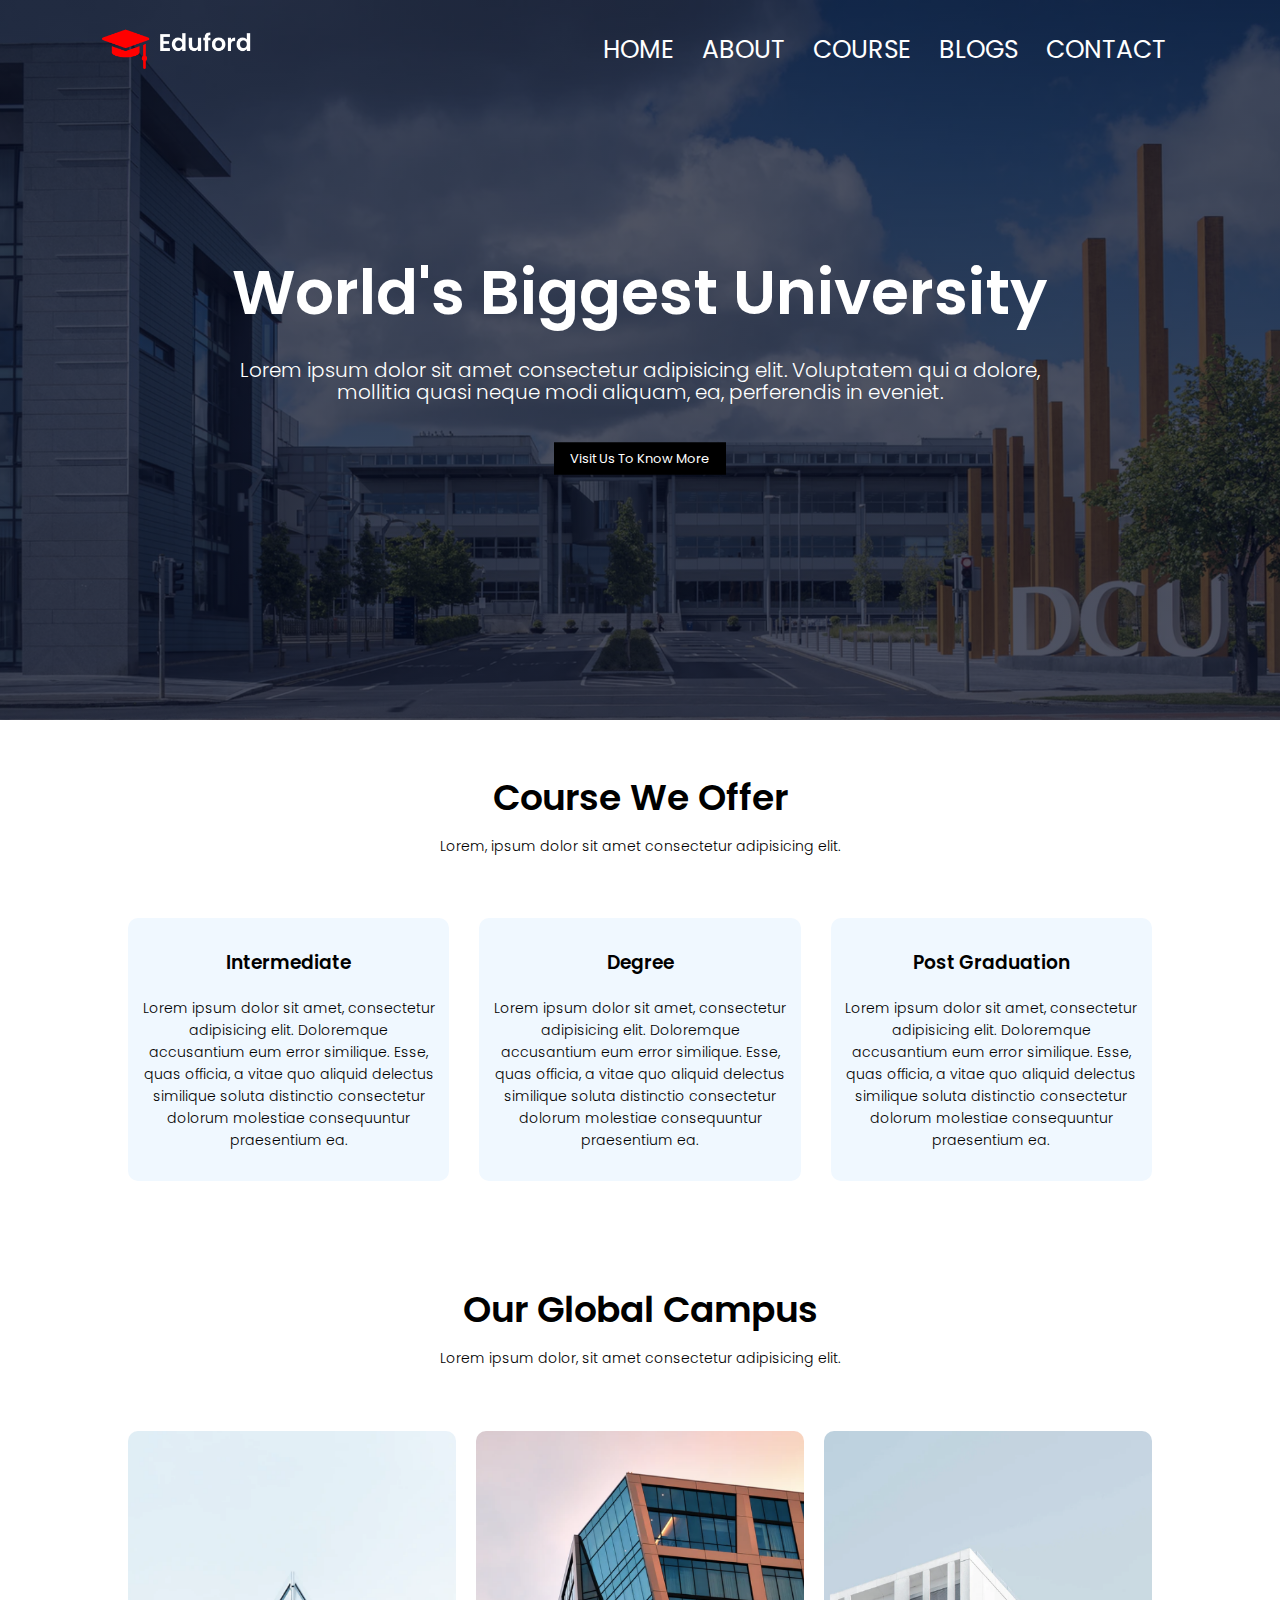
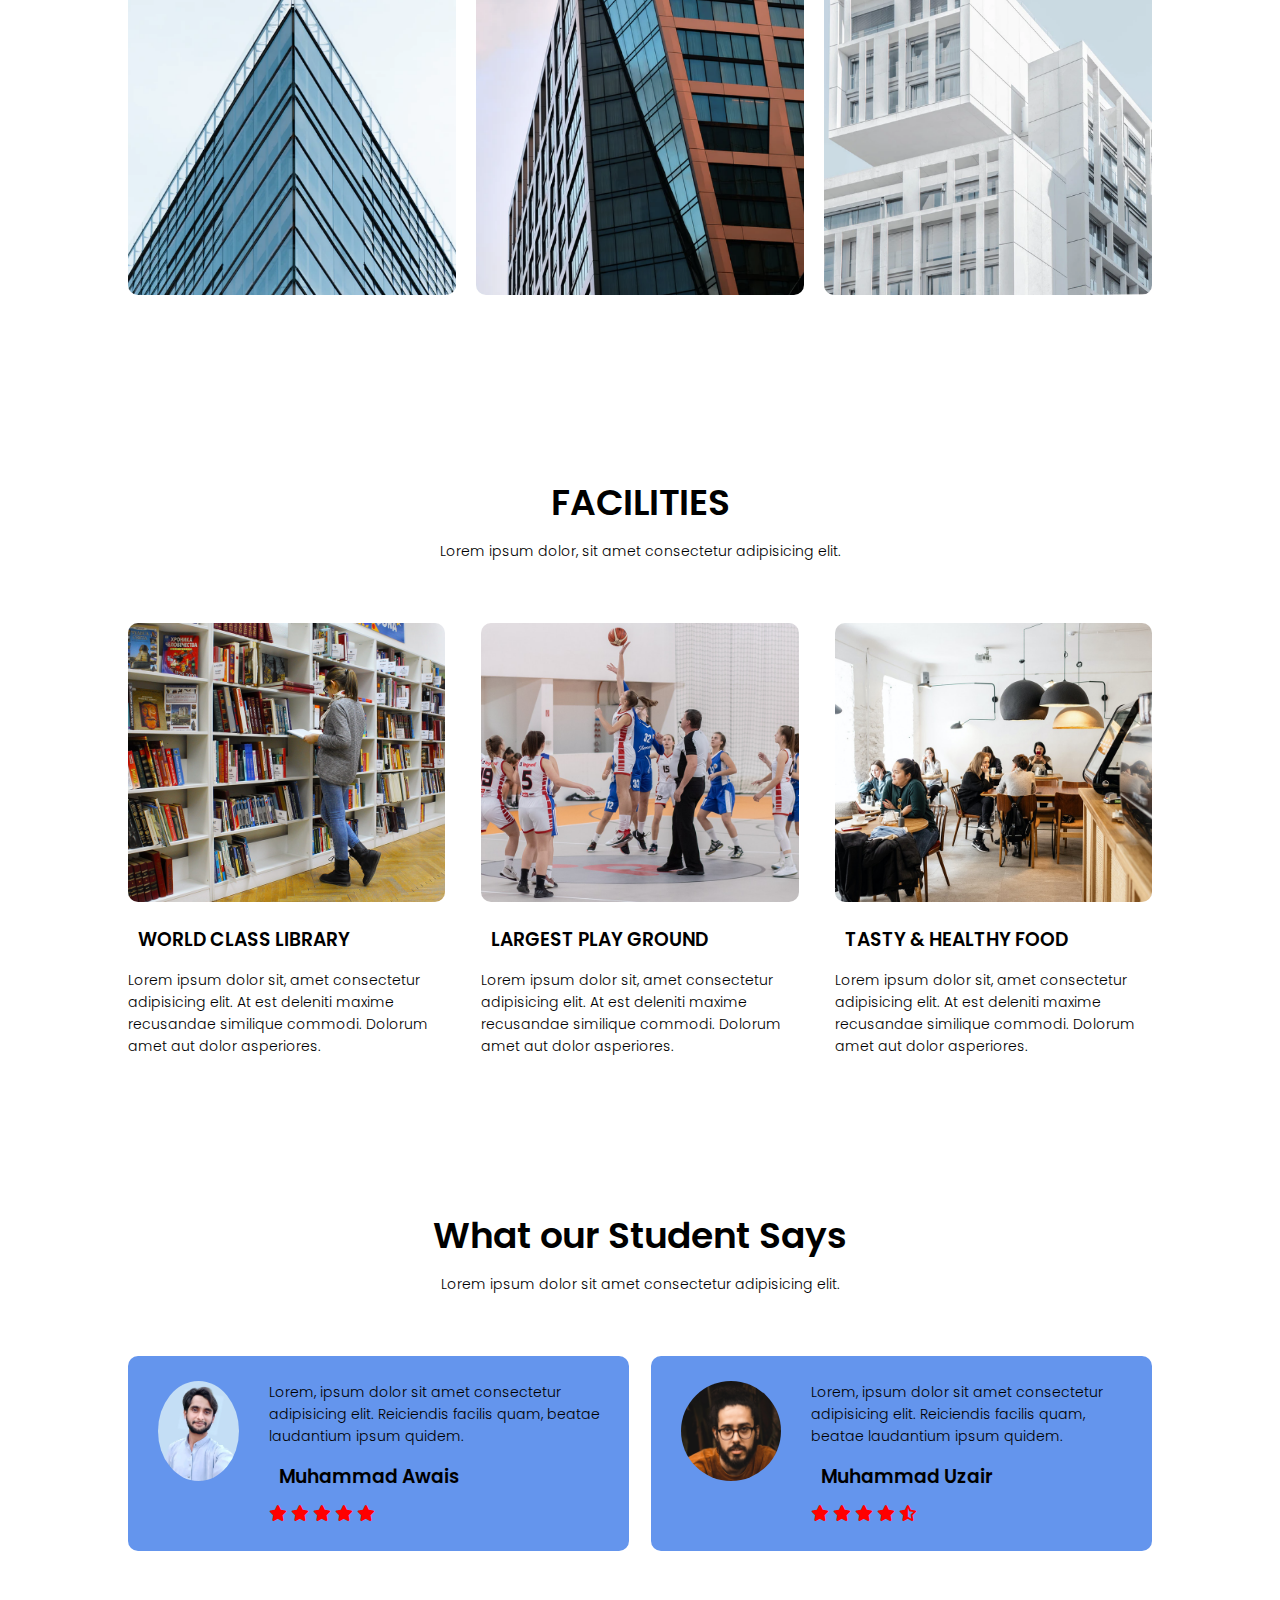
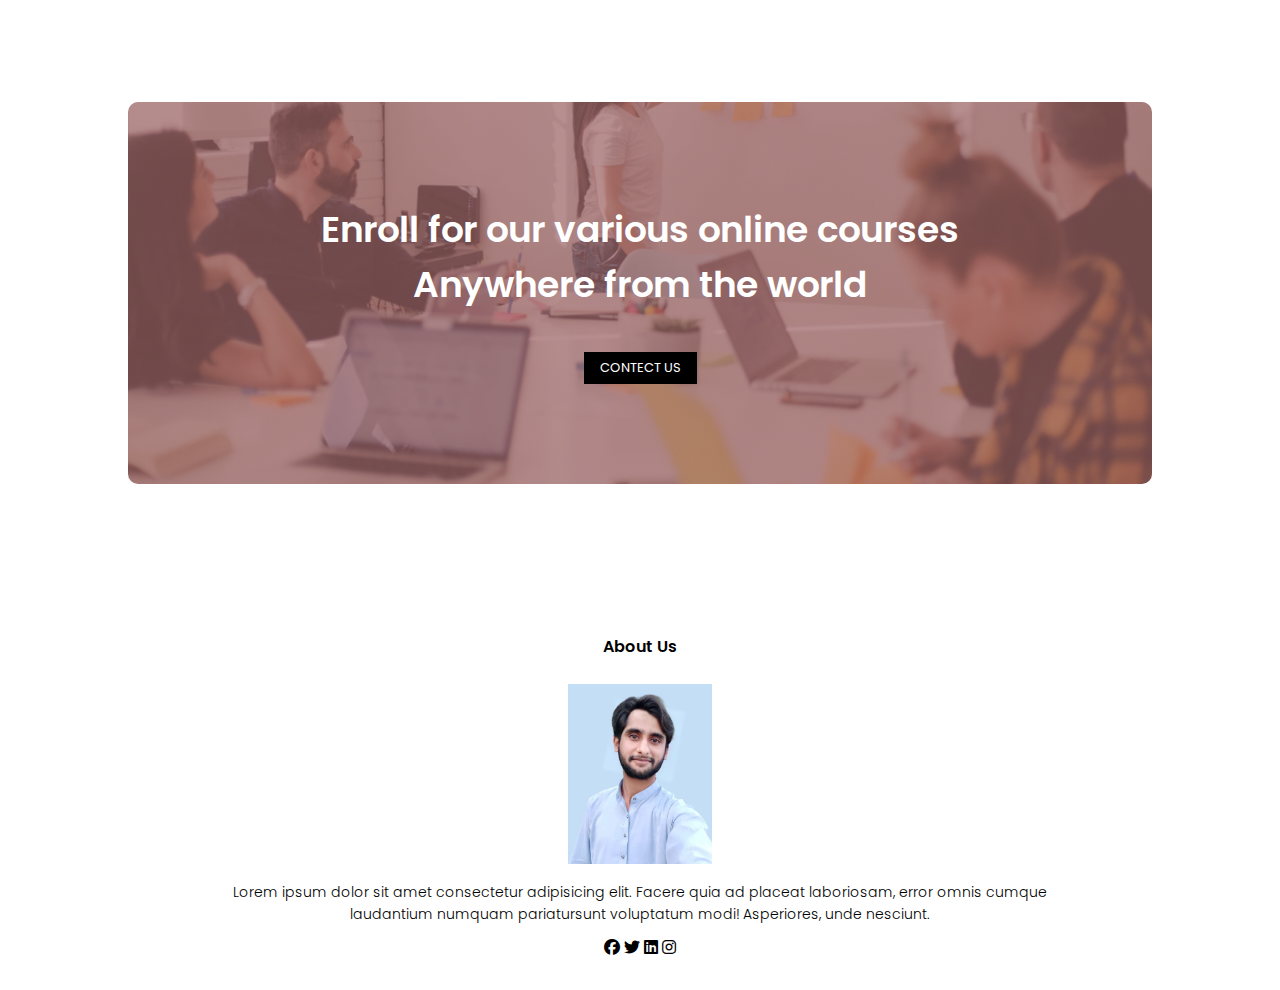
<file: index.html>
<!DOCTYPE html>
<html lang="en">
<head>
    <meta charset="UTF-8">
    <meta http-equiv="X-UA-Compatible" content="IE=edge">
    <meta name="viewport"  content="width=device-width, initial-scale=1.0">
    <link rel="stylesheet" type="text/css" href="style.css">
    <link rel="preconnect" href="https://fonts.googleapis.com">
<link rel="preconnect" href="https://fonts.gstatic.com" crossorigin>
<link href="https://fonts.googleapis.com/css2?family=Poppins:wght@300;400&display=swap" rel="stylesheet">
    <title>University of Skills</title>
    
    <link rel="stylesheet" href="https://cdnjs.cloudflare.com/ajax/libs/font-awesome/6.2.0/css/all.min.css"> <!--  fontawesome for CDN sy lia ha -->
</head>
<body>
    <section class="header">
        <nav>
            <a href="index.html"><img src="images/logo.png"></a>
            <div class="nav-links" id="navLinks">
                <i class="fa-sharp fa-solid fa-xmark" onclick="hideMenue()"></i>
                <ul>
                    <li><a href="index.html">HOME</a></li>
                    <li><a href="about.html">ABOUT</a></li>
                    <li><a href="course.html">COURSE</a></li>
                    <li><a href="blog.html">BLOGS</a></li>
                    <li><a href="contact.html">CONTACT</a></li>
                </ul>
            </div>
            <i class="fa-solid fa-bars" onclick="showMenue()"> </i>  
        </nav>
     <div class="text-box">
        <h1>World's Biggest University</h1>
        <p>Lorem ipsum dolor sit amet consectetur adipisicing elit. Voluptatem qui a dolore,<br> mollitia quasi neque modi aliquam, ea, perferendis in eveniet.</p>
        <a href="" class="hero-btn">Visit Us To Know More</a>
     </div>   
    </section>

    <!-- --------------Course-------------->
    <section class="course">
        <h1>Course We Offer</h1>
        <p>Lorem, ipsum dolor sit amet consectetur adipisicing elit.</p>
        <div class="row">
        <div class="course-col">
            <h3> Intermediate </h3>
            <p>Lorem ipsum dolor sit amet, consectetur adipisicing elit. Doloremque accusantium eum error similique. Esse, quas officia, a vitae quo aliquid delectus similique soluta distinctio consectetur dolorum molestiae consequuntur praesentium ea.</p></div>
            <div class="course-col">
                <h3> Degree </h3>
                <p>Lorem ipsum dolor sit amet, consectetur adipisicing elit. Doloremque accusantium eum error similique. Esse, quas officia, a vitae quo aliquid delectus similique soluta distinctio consectetur dolorum molestiae consequuntur praesentium ea.</p></div>
                <div class="course-col">
                    <h3> Post Graduation </h3>
                    <p>Lorem ipsum dolor sit amet, consectetur adipisicing elit. Doloremque accusantium eum error similique. Esse, quas officia, a vitae quo aliquid delectus similique soluta distinctio consectetur dolorum molestiae consequuntur praesentium ea.</p></div>
                </div> 
    </section>


    <!-- ----------------- Campus  --------------------- -->

    <section class="campus">
        <h1>Our Global Campus</h1>
        <p>Lorem ipsum dolor, sit amet consectetur adipisicing elit. 
        </p>
         <div class="row">
                <div class="campus-col">
                        <div class="layer">
                                <h3>LONDON</h3>
                        </div>
                    <img src="images/london.png" >
                </div>

                        <div class="campus-col">
                            <div class="layer">
                                    <h3>NEW YORK</h3>
                            </div>
                        <img src="images/newyork.png" >
                    </div>

                                    <div class="campus-col">
                                        <div class="layer">
                                                <h3>WASHINGOTON</h3>
                                        </div>
                                    <img src="images/washington.png" >
                                </div>
         </div>
    </section>

    <!-- ------------------- Facilities  ----------------------->
    <section class="facilities">
        <h1>FACILITIES</h1>
        <P>Lorem ipsum dolor, sit amet consectetur adipisicing elit. </P>
        <div class="row">
                        <div class="facilities-col">
                            <img src="images/library.png">
                            <h3>WORLD CLASS LIBRARY</h3>
                            <P>Lorem ipsum dolor sit, amet consectetur adipisicing elit. At est deleniti maxime recusandae similique commodi. Dolorum amet aut dolor asperiores.</P>
                        </div>


                        <div class="facilities-col">
                            <img src="images/basketball.png">
                            <h3>LARGEST PLAY GROUND</h3>
                            <P>Lorem ipsum dolor sit, amet consectetur adipisicing elit. At est deleniti maxime recusandae similique commodi. Dolorum amet aut dolor asperiores.</P>
                        </div>


                        <div class="facilities-col">
                            <img src="images/cafeteria.png">
                            <h3>TASTY & HEALTHY FOOD</h3>
                            <P>Lorem ipsum dolor sit, amet consectetur adipisicing elit. At est deleniti maxime recusandae similique commodi. Dolorum amet aut dolor asperiores.</P>
                        </div>
        </div>
    </section>

    <!-- -------------------testimonials---------------- -->

  <section class="testimonials">
    <h1>What our Student Says</h1>
    <p>Lorem ipsum dolor sit amet consectetur adipisicing elit.</p>
            <div class="row">
                    <div class="testimonial-col">
                        <img src="images/awais.jpeg">
                                <div>
                                    <p>Lorem, ipsum dolor sit amet consectetur adipisicing elit. Reiciendis facilis quam, beatae laudantium ipsum quidem.</p>
                                    <h3>Muhammad Awais</h3>
                                    <i class="fa-solid fa-star"></i>
                                    <i class="fa-solid fa-star"></i>
                                    <i class="fa-solid fa-star"></i>
                                    <i class="fa-solid fa-star"></i>
                                    <i class="fa-solid fa-star"></i>
                                </div>
                    </div>

                    <div class="testimonial-col">
                        <img src="images/user2.jpg">
                                <div>
                                    <p>Lorem, ipsum dolor sit amet consectetur adipisicing elit. Reiciendis facilis quam, beatae laudantium ipsum quidem.</p>
                                    <h3>Muhammad Uzair</h3>
                                    <i class="fa-solid fa-star"></i>
                                    <i class="fa-solid fa-star"></i>
                                    <i class="fa-solid fa-star"></i>
                                    <i class="fa-solid fa-star"></i>
                                    <i class="fa-solid fa-star-half-stroke"></i>
                                </div>
                    </div>
            </div>
  </section>  



  <!-- ---------------Call to Action--------------------- -->


  <section class="cta">
    <h1>Enroll for our various online courses <br>Anywhere from the world</h1>
    <a href="" class="hero-btn">CONTECT US</a>
  </section>



  <!-- --------------Footer--------------- -->

  <section class="footer">
    <!-- <div class="footer-col"></div> -->
        <h4>About Us</h4>
        <img src="images/awais.jpeg">

<style>
             .footer img{
    height:180px;
    width:auto;
    animation: awais 2s ease-in 0s infinite alternate backwards;
    }
    @keyframes awais {
        0% {
            box-shadow: 0 0 0 0 rgba(0, 0, 0, 0);
            transform: scale(1);
        }
    
        100% {
            box-shadow: 0 0 20px 0px rgba(0, 0, 0, 0.35);
            transform: scale(1.1);
        }
    }
 
        </style>

            <p>Lorem ipsum dolor sit amet consectetur adipisicing elit. Facere quia ad placeat laboriosam, error omnis cumque <br> laudantium numquam pariatursunt voluptatum modi! Asperiores, unde nesciunt.</p>
                    <div class="icons">
                        <i class="fa-brands fa-facebook"></i>
                        <i class="fa-brands fa-twitter"></i>
                        <i class="fa-brands fa-linkedin"></i>
                        <i class="fa-brands fa-instagram"></i>   
                    </div>
    <!-- </div> -->
  </section>

  
  <!-- ----------- JavaScript for Toggle Menu down------------- -->
    <script>
        var navLinks =  document.getElementById("navLinks");
        function showMenue(){
            navLinks.style.right="0";
            navLinks.style.display="block";
            // console.log("working")
        }
        function hideMenue(){
            navLinks.style.right="-200px";
        }
    </script>
     <!-- ----------- JavaScript for Toggle Menu  up------------- -->

</body>
</html>
</file>
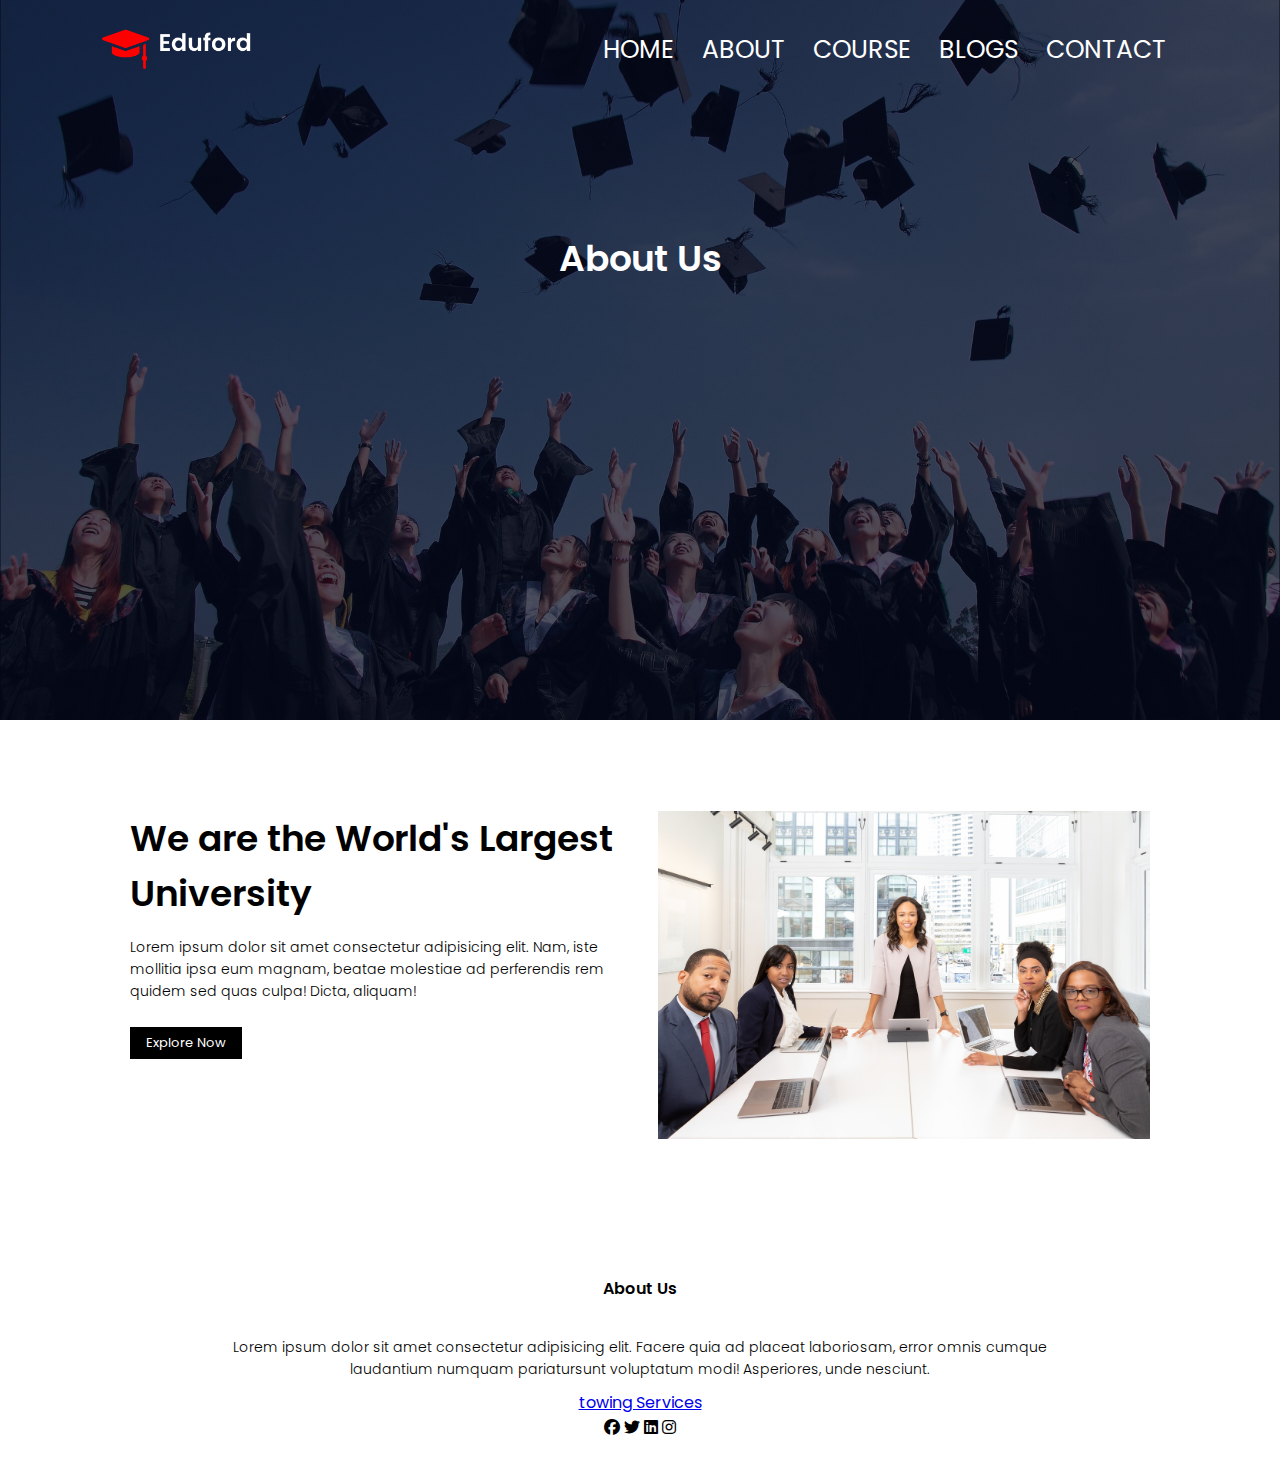
<file: about.html>
<!DOCTYPE html>
<html lang="en">
<head>
    <meta charset="UTF-8">
    <meta http-equiv="X-UA-Compatible" content="IE=edge">
    <meta name="viewport"  content="width=device-width, initial-scale=1.0">
    <link rel="stylesheet" type="text/css" href="style.css">
    <link rel="preconnect" href="https://fonts.googleapis.com">
<link rel="preconnect" href="https://fonts.gstatic.com" crossorigin>
<link href="https://fonts.googleapis.com/css2?family=Poppins:wght@300;400&display=swap" rel="stylesheet">
    <title>University of Skills</title>
    
    <link rel="stylesheet" href="https://cdnjs.cloudflare.com/ajax/libs/font-awesome/6.2.0/css/all.min.css"> <!--  fontawesome for CDN sy lia ha -->
</head>
<body>
    <section class="sub-header">
        <nav>
            <a href="index.html"><img src="images/logo.png"></a>
            <div class="nav-links" id="navLinks">
                <i class="fa-sharp fa-solid fa-xmark" onclick="hideMenue()"></i>
                <ul>
                    <li><a href="index.html">HOME</a></li>
                    <li><a href="about.html">ABOUT</a></li>
                    <li><a href="course.html">COURSE</a></li>
                    <li><a href="blog.html">BLOGS</a></li>
                    <li><a href="contact.html">CONTACT</a></li>
                </ul>
            </div>
            <i class="fa-solid fa-bars" onclick="showMenue()"> </i>  
        </nav>
    <h1>About Us</h1> 
    </section>

     <!-- --------------About Us-------------->

     <section class="about-us">
        <div class="row">

            <div class="about-col">
                <h1>We are the World's Largest University</h1>
                <p>Lorem ipsum dolor sit amet consectetur adipisicing elit. Nam, iste mollitia ipsa eum magnam, beatae molestiae ad perferendis rem quidem sed quas culpa! Dicta, aliquam!</p>
                <a href="" class="hero-btn">Explore Now</a>

            </div>

            <div class="about-col">
                <img src="images/about.jpg">

            </div>

        </div>
     </section>

    <!-- --------------Course-------------->

    <!-- ----------------- Campus  --------------------- -->


    <!-- ------------------- Facilities  ----------------------->


    <!-- -------------------testimonials---------------- -->

 

  <!-- ---------------Call to Action--------------------- -->



  <!-- --------------Footer--------------- -->


  <!-- <section class="img">
  <div class="img-row">
        <div class="awais">
            <img src="images/awais.jpeg">
        </div> 
        <div class="awais">
           <h1>Developed by <br>Muhammad Awais</h1> 
        </div>
 </div>
</section>



  <section class="footer-f">
    <div class="row-footer">
        <div class="col-footer" style="width: 120px;">
            <img src="images/logo.png"></a>
        </div>
         <div class="col-footer">     
            <h3>University</h3>
            <p><a href="">Blogs</a></p>
            <p><a href="">Course</a></p>
            <p><a href="">About</a></p>
        </div>
        <div class="col-footer">     
            <h3>Community</h3>
            <p><a href="">Events</a></p>
            <p><a href="">Press Release</a></p>        
        </div>
        <div class="col-footer">    
            <h3>Policy</h3>
            <p><a href="">Terms</a></p>
            <p><a href="">Privacy Policy</a></p>
            <p><a href="">Informations</a></p>
        </div>
        <div class="col-footer" style="margin-left: 50px;">
            <h3 style="margin-left:5px">Contect Us</h3>
            <i class="fa-solid fa-envelope"></i>
            <p1><a href="">mrawais475@gmail.com</a></p1><br>
            <i class="fa-solid fa-phone"></i>
            <p1><a href="">+923090581192</a></p1><br>
            <i class="fa-solid fa-house"></i>
            <p1><a href="">XYZ home</a></p1>
            <div class="icons">
                <i class="fa-brands fa-facebook"></i>
                <i class="fa-brands fa-twitter"></i>
                <i class="fa-brands fa-linkedin"></i>
                <i class="fa-brands fa-instagram"></i>   
            </div>
        </div>

    </div>
    <hr>
    <section class="end" style="margin-left:40%;">
            <p style="color: white;"> copyright
            <i class="fa-solid fa-copyright"></i>
            2022, all right reserved</p>
    </section>

  </section> -->
  
  
  
  <!-- --------------Footer--------------- -->
  <section class="footer">
    
        <h4>About Us</h4>
            <p>Lorem ipsum dolor sit amet consectetur adipisicing elit. Facere quia ad placeat laboriosam, error omnis cumque <br> laudantium numquam pariatursunt voluptatum modi! Asperiores, unde nesciunt.</p>
              <a href="https://texanscrowntowing.com/"> towing Services </a>
      
                    <div class="icons">
                        <i class="fa-brands fa-facebook"></i>
                        <i class="fa-brands fa-twitter"></i>
                        <i class="fa-brands fa-linkedin"></i>
                        <i class="fa-brands fa-instagram"></i>   
                    </div>
    
  </section>

  



  <!-- ----------- JavaScript for Toggle Menu down------------- -->
    <script>
        var navLinks =  document.getElementById("navLinks");
        function showMenue(){
            navLinks.style.right="0";
            navLinks.style.display="block";
            // console.log("working")
        }
        function hideMenue(){
            navLinks.style.right="-200px";
        }
    </script>
     <!-- ----------- JavaScript for Toggle Menu  up------------- -->

</body>
</html>
</file>
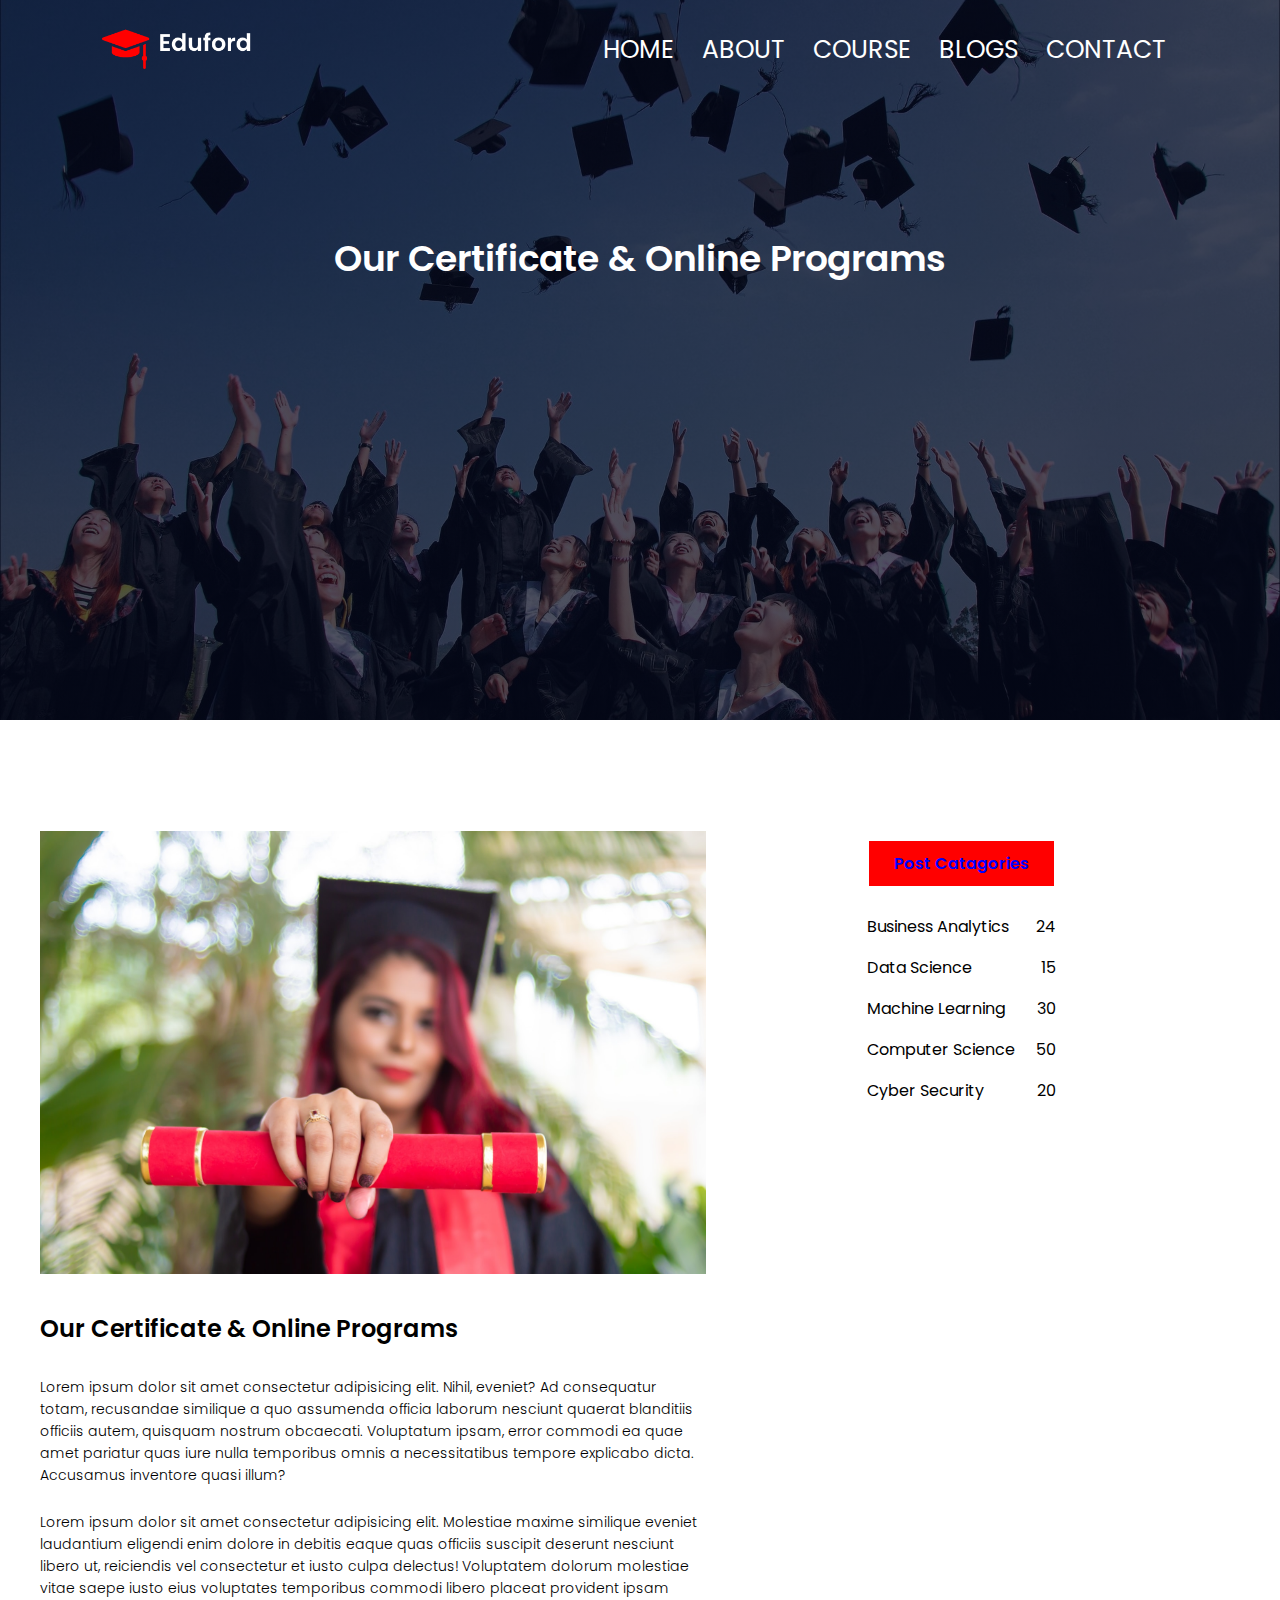
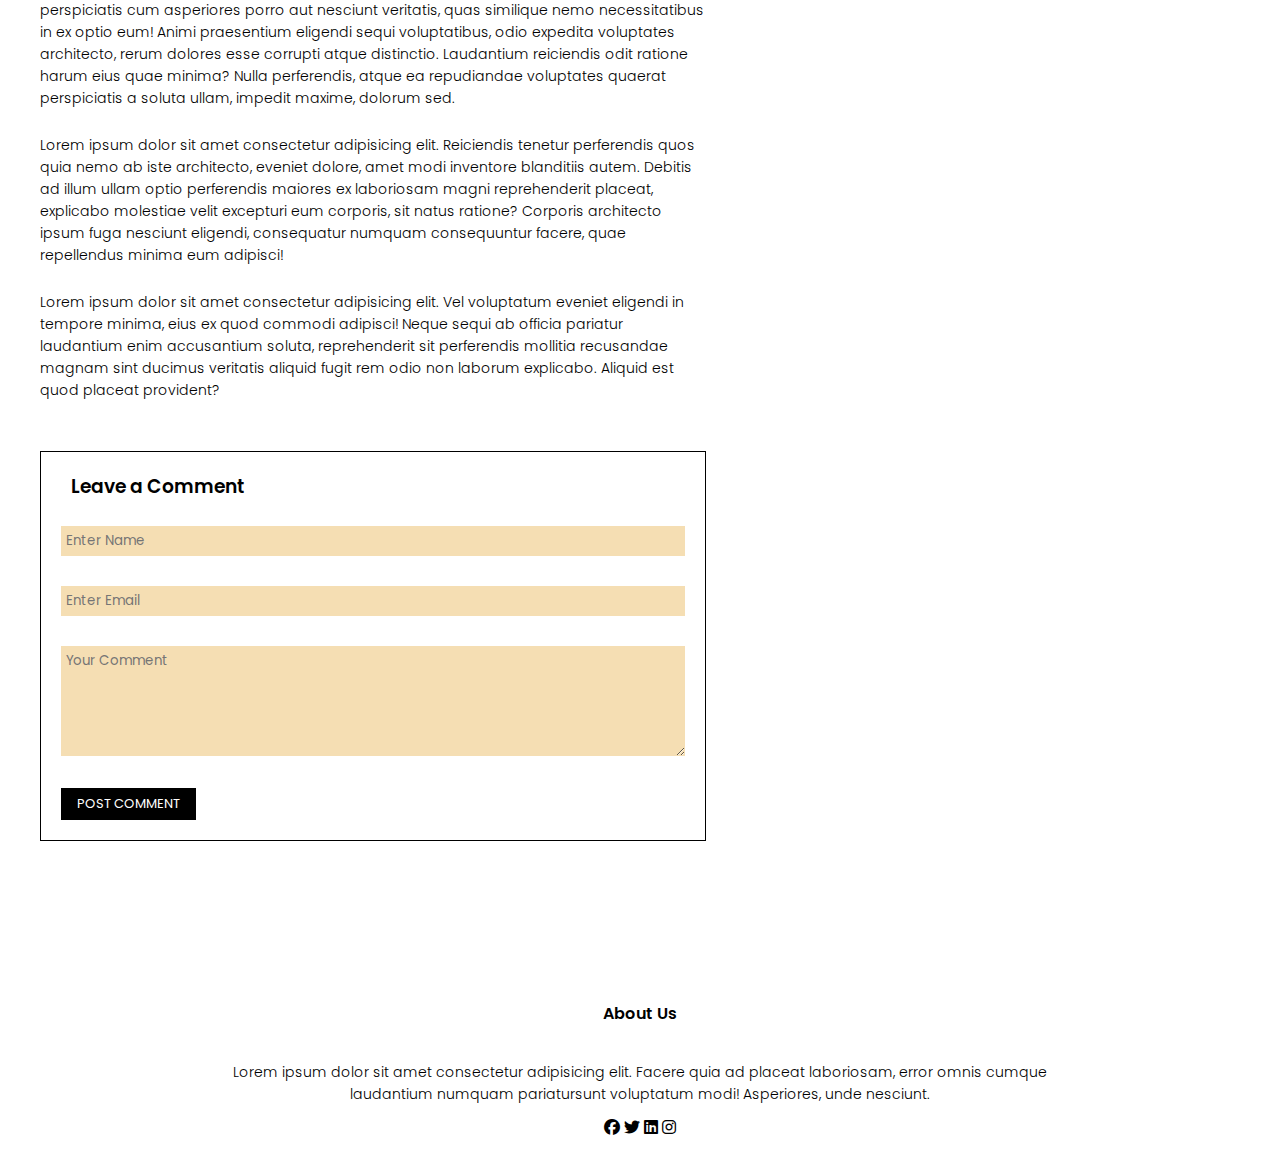
<file: blog.html>
<!DOCTYPE html>
<html lang="en">
<head>
    <meta charset="UTF-8">
    <meta http-equiv="X-UA-Compatible" content="IE=edge">
    <meta name="viewport"  content="width=device-width, initial-scale=1.0">
    <link rel="stylesheet" type="text/css" href="style.css">
    <link rel="preconnect" href="https://fonts.googleapis.com">
<link rel="preconnect" href="https://fonts.gstatic.com" crossorigin>
<link href="https://fonts.googleapis.com/css2?family=Poppins:wght@300;400&display=swap" rel="stylesheet">
    <title>University of Skills</title>
    
    <link rel="stylesheet" href="https://cdnjs.cloudflare.com/ajax/libs/font-awesome/6.2.0/css/all.min.css"> <!--  fontawesome for CDN sy lia ha -->
</head>
<body>
    <section class="sub-header">
        <nav>
            <a href="index.html"><img src="images/logo.png"></a>
            <div class="nav-links" id="navLinks">
                <i class="fa-sharp fa-solid fa-xmark" onclick="hideMenue()"></i>
                <ul>
                    <li><a href="index.html">HOME</a></li>
                    <li><a href="about.html">ABOUT</a></li>
                    <li><a href="course.html">COURSE</a></li>
                    <li><a href="blog.html">BLOGS</a></li>
                    <li><a href="contact.html">CONTACT</a></li>
                </ul>
            </div>
            <i class="fa-solid fa-bars" onclick="showMenue()"> </i>  
        </nav>
    <h1>Our Certificate & Online Programs</h1> 
    </section>


    <!-- /////////////////////// Blogs  /////////////////////// -->

    <section class="blog-content">
        <div class="row">

             <div class="blog-left">
             <img src="images/certificate.jpg">
             
             <h2>Our Certificate & Online Programs</h2>
             
             <p>Lorem ipsum dolor sit amet consectetur adipisicing elit. Nihil, eveniet? Ad consequatur totam, recusandae similique a quo assumenda officia laborum nesciunt quaerat blanditiis officiis autem, quisquam nostrum obcaecati. Voluptatum ipsam, error commodi ea quae amet pariatur quas iure nulla temporibus omnis a necessitatibus tempore explicabo dicta. Accusamus inventore quasi illum?</p>
                <br>
               <p>Lorem ipsum dolor sit amet consectetur adipisicing elit. Molestiae maxime similique eveniet laudantium eligendi enim dolore in debitis eaque quas officiis suscipit deserunt nesciunt libero ut, reiciendis vel consectetur et iusto culpa delectus! Voluptatem dolorum molestiae vitae saepe iusto eius voluptates temporibus commodi libero placeat provident ipsam perspiciatis cum asperiores porro aut nesciunt veritatis, quas similique nemo necessitatibus in ex optio eum! Animi praesentium eligendi sequi voluptatibus, odio expedita voluptates architecto, rerum dolores esse corrupti atque distinctio. Laudantium reiciendis odit ratione harum eius quae minima? Nulla perferendis, atque ea repudiandae voluptates quaerat perspiciatis a soluta ullam, impedit maxime, dolorum sed.</p>
                <br>
                <p>Lorem ipsum dolor sit amet consectetur adipisicing elit. Reiciendis tenetur perferendis quos quia nemo ab iste architecto, eveniet dolore, amet modi inventore blanditiis autem. Debitis ad illum ullam optio perferendis maiores ex laboriosam magni reprehenderit placeat, explicabo molestiae velit excepturi eum corporis, sit natus ratione? Corporis architecto ipsum fuga nesciunt eligendi, consequatur numquam consequuntur facere, quae repellendus minima eum adipisci!</p>
                <br>
                <p>Lorem ipsum dolor sit amet consectetur adipisicing elit. Vel voluptatum eveniet eligendi in tempore minima, eius ex quod commodi adipisci! Neque sequi ab officia pariatur laudantium enim accusantium soluta, reprehenderit sit perferendis mollitia recusandae magnam sint ducimus veritatis aliquid fugit rem odio non laborum explicabo. Aliquid est quod placeat provident?</p>
             </p>
             
             <div class="comment-box">

                <h3>Leave a Comment</h3>
                <form class="comment-form">
                    <input type="text" placeholder="Enter Name">
                    <input type="Email" placeholder="Enter Email">
                    <textarea name="" id="" rows="5" placeholder="Your Comment"></textarea>
                    <button type="submit" class="hero-btn">POST COMMENT</button>
                </form>
             </div>


            </div>




             <div class="blog-right">
                <h3>Post Catagories</h3>
                <div>
                    <span>Business Analytics</span>
                    <span>24</span>
                </div>
                <div>
                    <span>Data Science</span>
                    <span>15</span>
                </div>
                <div>
                    <span>Machine Learning</span>
                    <span>30</span>
                </div>
                <div>
                    <span>Computer Science</span>
                    <span>50</span>
                </div>
                <div>
                    <span>Cyber Security</span>
                    <span>20</span>
                </div>

             </div>
        </div>

    </section>



     <!-- --------------About Us-------------->

     
    <!-- --------------Course-------------->



    <!-- ----------------- Campus  --------------------- -->


    <!-- ------------------- Facilities  ----------------------->


    <!-- -------------------testimonials---------------- -->

 

  <!-- ---------------Call to Action--------------------- -->



  <!-- --------------Footer--------------- -->

  <section class="footer">
    <!-- <div class="footer-col"></div> -->
        <h4>About Us</h4>
            <p>Lorem ipsum dolor sit amet consectetur adipisicing elit. Facere quia ad placeat laboriosam, error omnis cumque <br> laudantium numquam pariatursunt voluptatum modi! Asperiores, unde nesciunt.</p>
                    <div class="icons">
                        <i class="fa-brands fa-facebook"></i>
                        <i class="fa-brands fa-twitter"></i>
                        <i class="fa-brands fa-linkedin"></i>
                        <i class="fa-brands fa-instagram"></i>   
                    </div>
    <!-- </div> -->
  </section>

  



  <!-- ----------- JavaScript for Toggle Menu down------------- -->
    <script>
        var navLinks =  document.getElementById("navLinks");
        function showMenue(){
            navLinks.style.right="0";
            navLinks.style.display="block";
            // console.log("working")
        }
        function hideMenue(){
            navLinks.style.right="-200px";
        }
    </script>
     <!-- ----------- JavaScript for Toggle Menu  up------------- -->

</body>
</html>
</file>
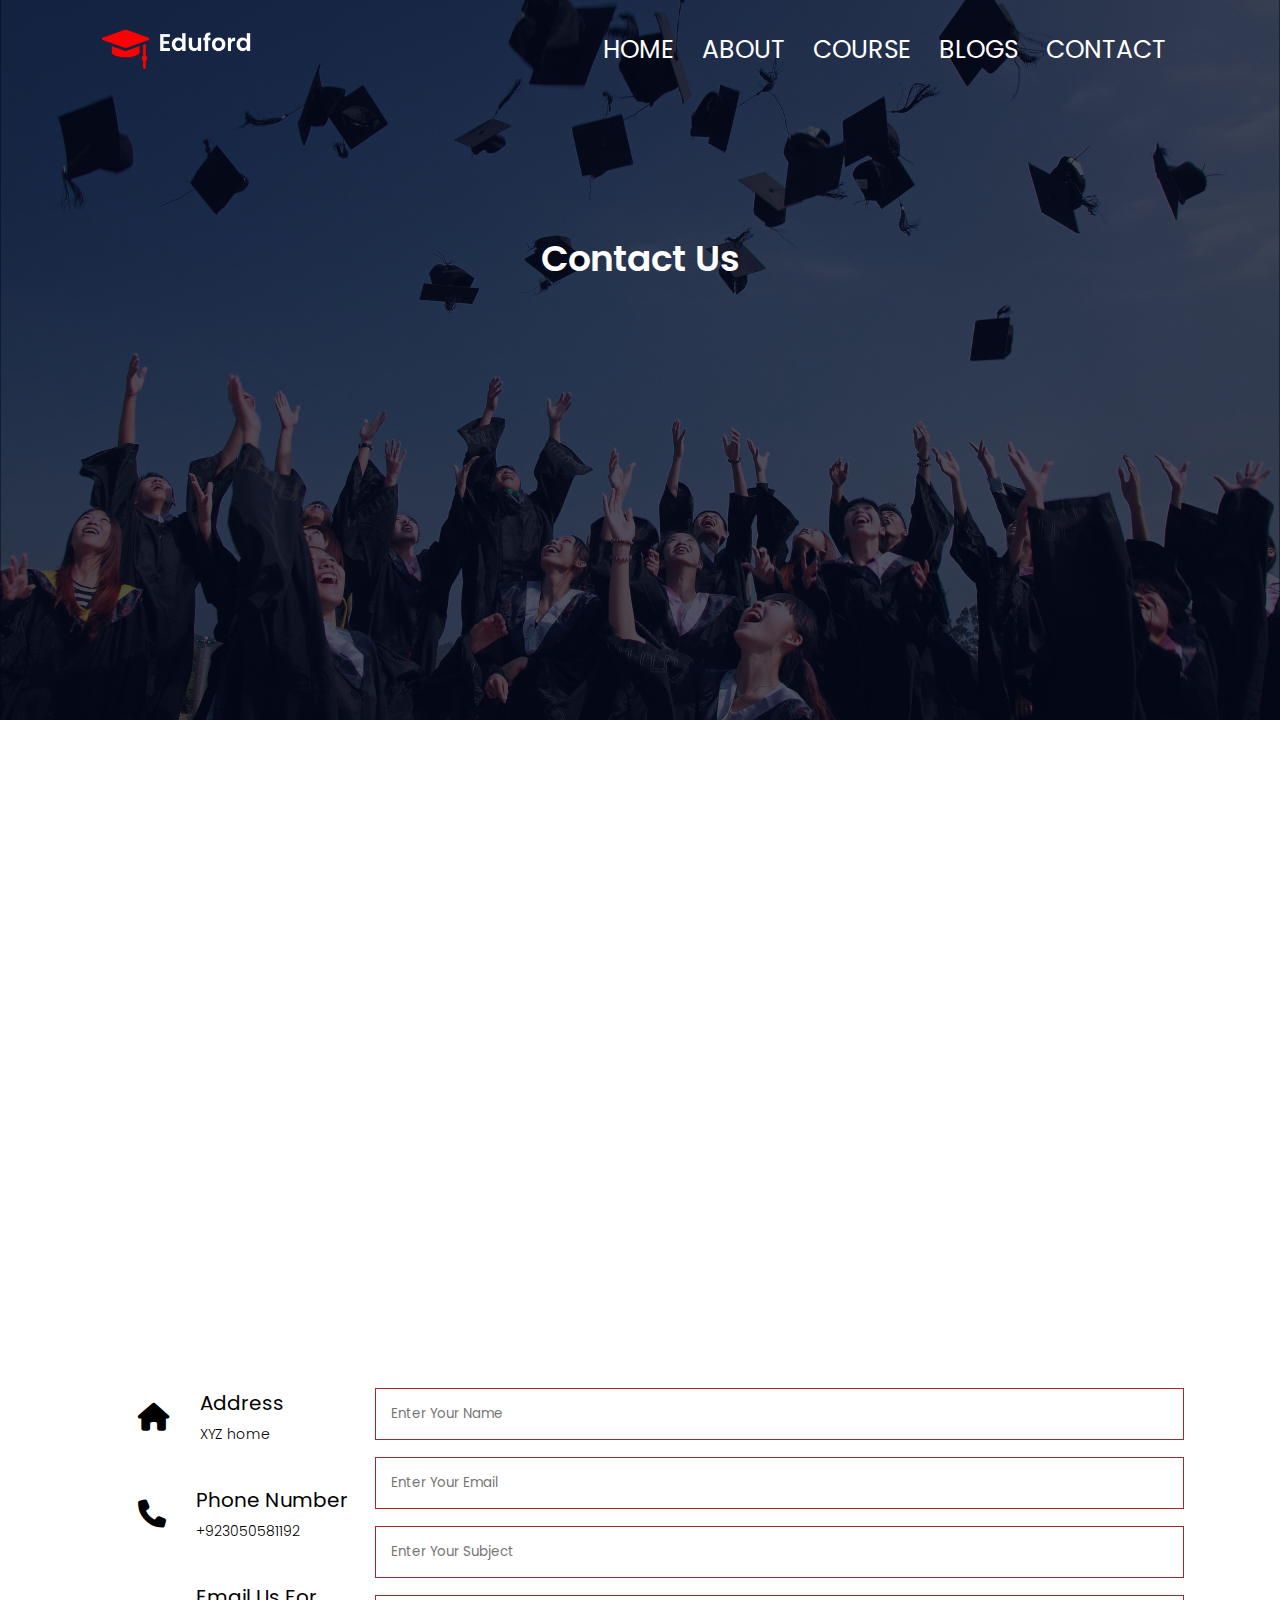
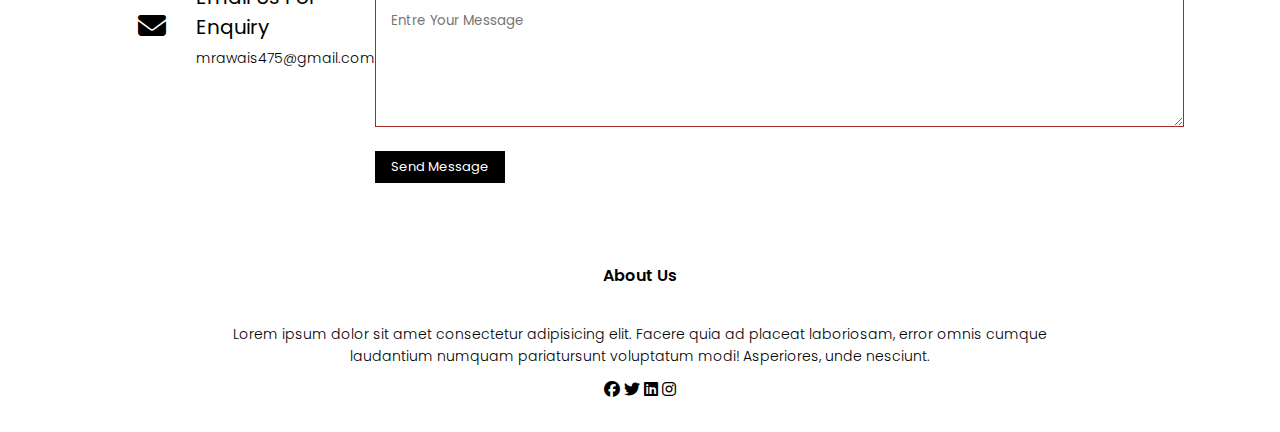
<file: contact.html>
<!DOCTYPE html>
<html lang="en">
<head>
    <meta charset="UTF-8">
    <meta http-equiv="X-UA-Compatible" content="IE=edge">
    <meta name="viewport"  content="width=device-width, initial-scale=1.0">
    <link rel="stylesheet" type="text/css" href="style.css">
    <link rel="preconnect" href="https://fonts.googleapis.com">
<link rel="preconnect" href="https://fonts.gstatic.com" crossorigin>
<link href="https://fonts.googleapis.com/css2?family=Poppins:wght@300;400&display=swap" rel="stylesheet">
    <title>University of Skills</title>
    
    <link rel="stylesheet" href="https://cdnjs.cloudflare.com/ajax/libs/font-awesome/6.2.0/css/all.min.css"> <!--  fontawesome for CDN sy lia ha -->
</head>
<body>
    <section class="sub-header">
        <nav>
            <a href="index.html"><img src="images/logo.png"></a>
            <div class="nav-links" id="navLinks">
                <i class="fa-sharp fa-solid fa-xmark" onclick="hideMenue()"></i>
                <ul>
                    <li><a href="index.html">HOME</a></li>
                    <li><a href="about.html">ABOUT</a></li>
                    <li><a href="course.html">COURSE</a></li>
                    <li><a href="blog.html">BLOGS</a></li>
                    <li><a href="contact.html">CONTACT</a></li>
                </ul>
            </div>
            <i class="fa-solid fa-bars" onclick="showMenue()"> </i>  
        </nav>
    <h1>Contact Us</h1> 
    </section>

     <!-- --------------Contact Us-------------->
     <section class="location">
        <iframe src="https://www.google.com/maps/embed?pb=!1m18!1m12!1m3!1d8145.569903879761!2d72.34673165050391!3d30.439771905809096!2m3!1f0!2f0!3f0!3m2!1i1024!2i768!4f13.1!3m3!1m2!1s0x0%3A0x1ee213f5d2d59b87!2sWilness%20pharmacy!5e0!3m2!1sen!2s!4v1662901471329!5m2!1sen!2s" width="600" height="450" style="border:0;" allowfullscreen="" loading="lazy" referrerpolicy="no-referrer-when-downgrade"></iframe>
     </section>

     <section class="contact-us">
        <div class="row">
            <div class="contact-col">
                <div>
                    <i class="fa-solid fa-house"></i>
                    <span>
                        <h5>Address</h5>
                        <p>XYZ home</p>
                    </span>
                </div>
            
                <div>
                    <i class="fa-solid fa-phone"></i>
                    <span>
                        <h5>Phone Number</h5>
                        <p>+923050581192</p></span>
                </div>
            
                <div>
                    <i class="fa-solid fa-envelope"></i>
                    
                    <span>
                        <h5>Email Us For Enquiry</h5>
                        <p>mrawais475@gmail.com</p></span>
                </div>
            </div>
            <div class="contact-col">
                <form action="">
                    <input type="text" placeholder="Enter Your Name" required>
                    <input type="text" placeholder="Enter Your Email" required>
                    <input type="text" placeholder="Enter Your Subject" required>
                    <textarea rows="5" placeholder="Entre Your Message" required></textarea>
                    <button type="submit" class="hero-btn">Send Message</button>
                </form>
            </div>
        </div>

     </section>

    <!-- --------------Course-------------->

    <!-- ----------------- Campus  --------------------- -->


    <!-- ------------------- Facilities  ----------------------->


    <!-- -------------------testimonials---------------- -->

 

  <!-- ---------------Call to Action--------------------- -->



  <!-- --------------Footer--------------- -->

  <section class="footer">
    <!-- <div class="footer-col"></div> -->
        <h4>About Us</h4>
            <p>Lorem ipsum dolor sit amet consectetur adipisicing elit. Facere quia ad placeat laboriosam, error omnis cumque <br> laudantium numquam pariatursunt voluptatum modi! Asperiores, unde nesciunt.</p>
                    <div class="icons">
                        <i class="fa-brands fa-facebook"></i>
                        <i class="fa-brands fa-twitter"></i>
                        <i class="fa-brands fa-linkedin"></i>
                        <i class="fa-brands fa-instagram"></i>   
                    </div>
    <!-- </div> -->
  </section>

  



  <!-- ----------- JavaScript for Toggle Menu down------------- -->
    <script>
        var navLinks =  document.getElementById("navLinks");
        function showMenue(){
            navLinks.style.right="0";
            navLinks.style.display="block";
            // console.log("working")
        }
        function hideMenue(){
            navLinks.style.right="-200px";
        }
    </script>
     <!-- ----------- JavaScript for Toggle Menu  up------------- -->

</body>
</html>
</file>
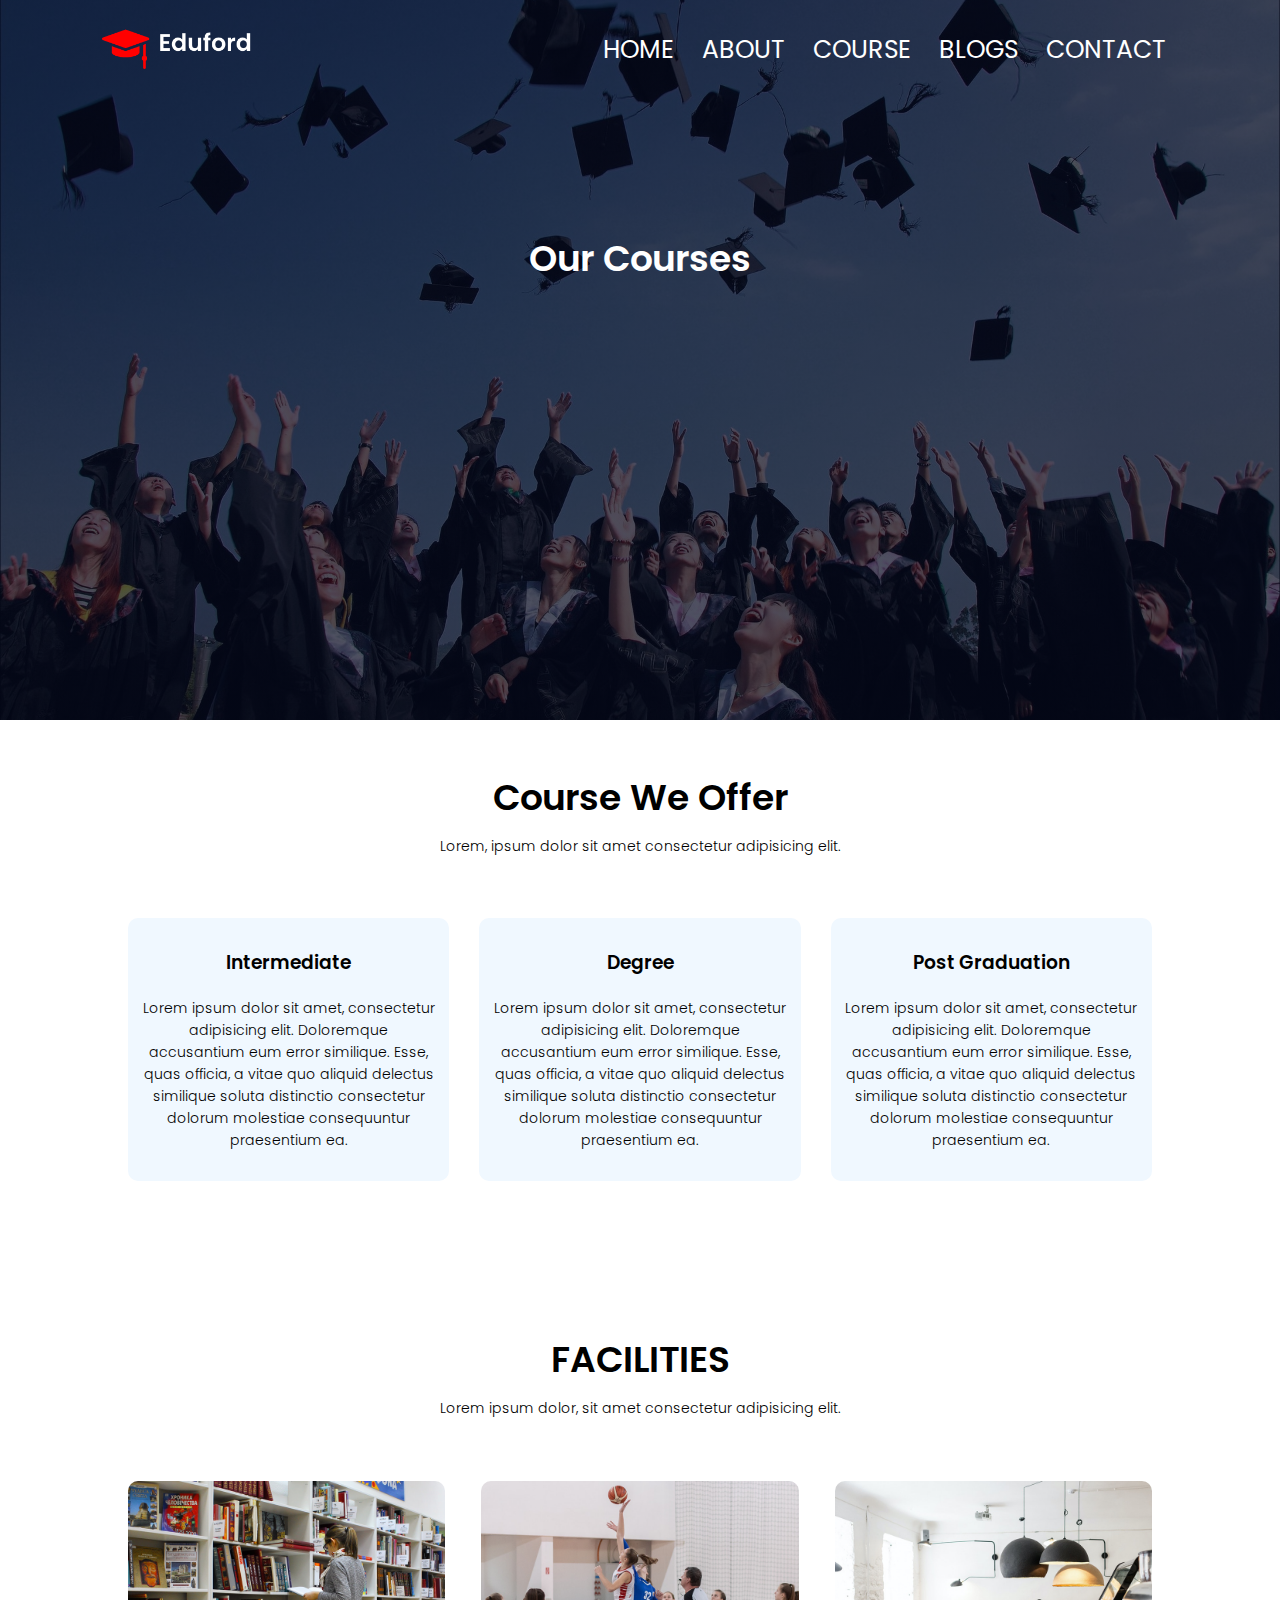
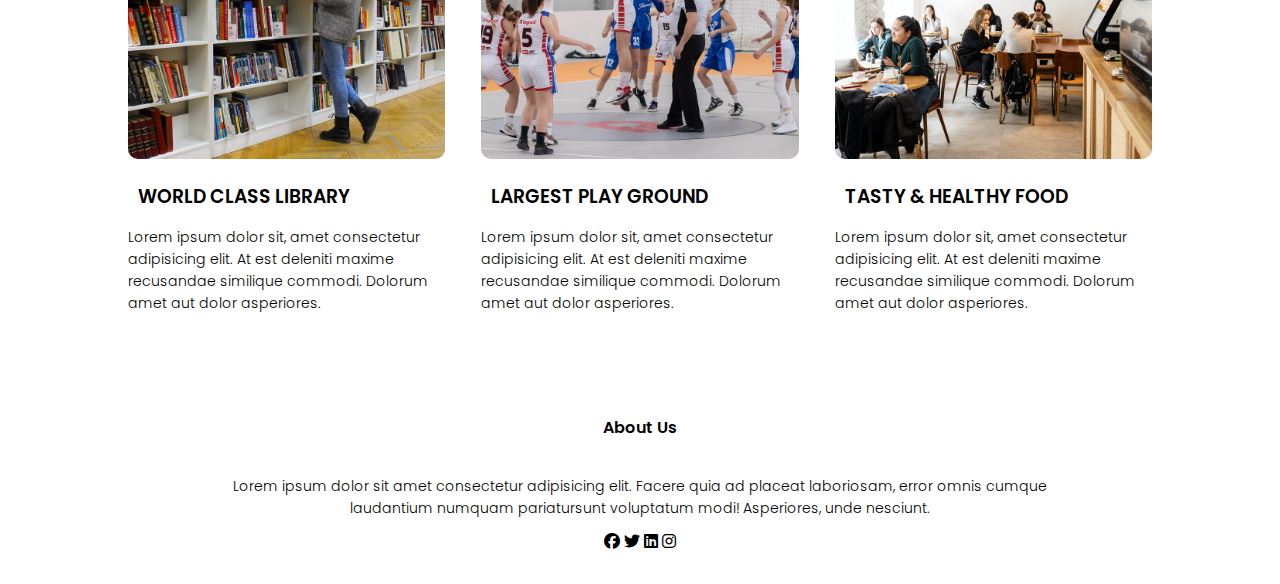
<file: course.html>
<!DOCTYPE html>
<html lang="en">
<head>
    <meta charset="UTF-8">
    <meta http-equiv="X-UA-Compatible" content="IE=edge">
    <meta name="viewport"  content="width=device-width, initial-scale=1.0">
    <link rel="stylesheet" type="text/css" href="style.css">
    <link rel="preconnect" href="https://fonts.googleapis.com">
<link rel="preconnect" href="https://fonts.gstatic.com" crossorigin>
<link href="https://fonts.googleapis.com/css2?family=Poppins:wght@300;400&display=swap" rel="stylesheet">
    <title>University of Skills</title>
    
    <link rel="stylesheet" href="https://cdnjs.cloudflare.com/ajax/libs/font-awesome/6.2.0/css/all.min.css"> <!--  fontawesome for CDN sy lia ha -->
</head>
<body>
    <section class="sub-header">
        <nav>
            <a href="index.html"><img src="images/logo.png"></a>
            <div class="nav-links" id="navLinks">
                <i class="fa-sharp fa-solid fa-xmark" onclick="hideMenue()"></i>
                <ul>
                    <li><a href="index.html">HOME</a></li>
                    <li><a href="about.html">ABOUT</a></li>
                    <li><a href="course.html">COURSE</a></li>
                    <li><a href="blog.html">BLOGS</a></li>
                    <li><a href="contact.html">CONTACT</a></li>
                </ul>
            </div>
            <i class="fa-solid fa-bars" onclick="showMenue()"> </i>  
        </nav>
    <h1>Our Courses</h1> 
    </section>

     <!-- --------------About Us-------------->

     
    <!-- --------------Course-------------->
    <section class="course">
        <h1>Course We Offer</h1>
        <p>Lorem, ipsum dolor sit amet consectetur adipisicing elit.</p>
        <div class="row">
        <div class="course-col">
            <h3> Intermediate </h3>
            <p>Lorem ipsum dolor sit amet, consectetur adipisicing elit. Doloremque accusantium eum error similique. Esse, quas officia, a vitae quo aliquid delectus similique soluta distinctio consectetur dolorum molestiae consequuntur praesentium ea.</p></div>
            <div class="course-col">
                <h3> Degree </h3>
                <p>Lorem ipsum dolor sit amet, consectetur adipisicing elit. Doloremque accusantium eum error similique. Esse, quas officia, a vitae quo aliquid delectus similique soluta distinctio consectetur dolorum molestiae consequuntur praesentium ea.</p></div>
                <div class="course-col">
                    <h3> Post Graduation </h3>
                    <p>Lorem ipsum dolor sit amet, consectetur adipisicing elit. Doloremque accusantium eum error similique. Esse, quas officia, a vitae quo aliquid delectus similique soluta distinctio consectetur dolorum molestiae consequuntur praesentium ea.</p></div>
                </div> 
    </section>


    <!-- ----------------- Campus  --------------------- -->


    <!-- ------------------- Facilities  ----------------------->

    <section class="facilities">
        <h1>FACILITIES</h1>
        <P>Lorem ipsum dolor, sit amet consectetur adipisicing elit. </P>
        <div class="row">
                        <div class="facilities-col">
                            <img src="images/library.png">
                            <h3>WORLD CLASS LIBRARY</h3>
                            <P>Lorem ipsum dolor sit, amet consectetur adipisicing elit. At est deleniti maxime recusandae similique commodi. Dolorum amet aut dolor asperiores.</P>
                        </div>


                        <div class="facilities-col">
                            <img src="images/basketball.png">
                            <h3>LARGEST PLAY GROUND</h3>
                            <P>Lorem ipsum dolor sit, amet consectetur adipisicing elit. At est deleniti maxime recusandae similique commodi. Dolorum amet aut dolor asperiores.</P>
                        </div>


                        <div class="facilities-col">
                            <img src="images/cafeteria.png">
                            <h3>TASTY & HEALTHY FOOD</h3>
                            <P>Lorem ipsum dolor sit, amet consectetur adipisicing elit. At est deleniti maxime recusandae similique commodi. Dolorum amet aut dolor asperiores.</P>
                        </div>
        </div>
    </section>


    <!-- -------------------testimonials---------------- -->

 

  <!-- ---------------Call to Action--------------------- -->



  <!-- --------------Footer--------------- -->

  <section class="footer">
    <!-- <div class="footer-col"></div> -->
        <h4>About Us</h4>
            <p>Lorem ipsum dolor sit amet consectetur adipisicing elit. Facere quia ad placeat laboriosam, error omnis cumque <br> laudantium numquam pariatursunt voluptatum modi! Asperiores, unde nesciunt.</p>
                    <div class="icons">
                        <i class="fa-brands fa-facebook"></i>
                        <i class="fa-brands fa-twitter"></i>
                        <i class="fa-brands fa-linkedin"></i>
                        <i class="fa-brands fa-instagram"></i>   
                    </div>
    <!-- </div> -->
  </section>

  



  <!-- ----------- JavaScript for Toggle Menu down------------- -->
    <script>
        var navLinks =  document.getElementById("navLinks");
        function showMenue(){
            navLinks.style.right="0";
            navLinks.style.display="block";
            // console.log("working")
        }
        function hideMenue(){
            navLinks.style.right="-200px";
        }
    </script>
     <!-- ----------- JavaScript for Toggle Menu  up------------- -->

</body>
</html>
</file>
<file: style.css>
*{           /*   ais sy background fix fit hota */
    margin:0;
    padding:0;
    font-family: 'Poppins', sans-serif;   /* google font sy copy kia ha */
}
.header{
    min-height: 80vh;
    width: 100%;
    background-image:linear-gradient(rgba(4,9,30,0.7),rgba(4,9,30,0.7)), url(images/banner.png);
    background-position: center;
    background-size: cover;
    position:relative;     /* position ko normal krny k lia */
}
nav{
    display: flex;
    padding: 2% 8%;
     justify-content:space-between;  /* logo aur home buttons k drmiyan gap k lia */
    align-items: center;
}
nav img{
    width:150px;
}
.nav-links{     
    flex:1;           /* div ki tra kaam krta ha */
    text-align: right;
}
.nav-links ul li{
    list-style: none;
    display:inline-block; /*home waly button ko horzonal kiya */
    padding:2px 12px;
    position: relative;

}
.nav-links ul li a{     /*kue k HTML anchor tage ma lika ha  */
    color:white;
    text-decoration: none;
    font-size: 25px;
}
.nav-links ul li::after{
    content:'';
    width: 0%;  /* agr ais ko 100px kro gy tu green line nazr aye gi jaha sy hand bn jata ha */
    height: 2px;
    background-color: white;
    display:block;  /* kue k ya khud block ma ha */
    margin:auto;
    transition: 0.5s;
}
.nav-links ul li:hover::after{
    width: 100%;
}
.text-box{
    width:90%;
    color:white;
    position: absolute;
    top:50%;
    left:50%;
    transform: translate(-50%,-50%); /* rotae hota ha ais sy */
    text-align: center;
}
.text-box h1{
    font-size: 62px;
}
.text-box p{
    margin: 10px 0 30px; /* top   LeftrRight    bottom */
    font-size: 20px;
}
.hero-btn{
    display:inline-block;
    text-decoration: none;
    color: white;
    border: 1px solid black;
    background: black;
    padding: 5px 15px;
    font-size: 13px;
    /* background: transparent; */
    position: relative;
    /* cursor: pointer; */
}
.hero-btn:hover{
    border:1px solid white;
    background: black;
    transition:1s;
}

nav .fa-sharp {
    display: none;
}
nav .fa-solid {
    display: none;
}

@media(max-width:700px){
    .text-box h1{
        font-size: 20px;
    }
    .nav-links ul li{
        display: block;
        height:80px;
    }
    .nav-links{
        position:fixed;
        background:black;
        height: 80vh;
        width:200px;
        
        top:0;
        right:-200px;
        text-align: left;
        z-index: 5;
        display:none;
    }   
    nav .fa-sharp {
        display: block;
        margin: 10px;
        font-size: 22px;
        cursor: pointer;
    } 
    .nav-links ul{
        margin: 30px;
    }
    nav .fa-solid {           
        display: block;
    }
}

/* ---------------Course--------------- */

.course{
    width:80%;
    margin: auto;
    text-align: center;
    padding-top: 50px;
}
h1{
    font-size:36px;
    font-weight: 600;
}
p{
    font-size: 14px;
    font-weight: 300;
    line-height: 22px;
    padding: 10px;
}
.row{
    margin-top: 5%;
    display: flex;
    justify-content: space-between;
}
.course-col{
    flex-basis:31%;
    background-color:aliceblue;
    border-radius: 10px;
    margin-bottom: 5%;
    padding:20px 2px;
    box-sizing:boder-box;
}
h3{
    text-align:center;
    font-weight:600;
    margin:10px;
}
.course-col:hover{
    box-shadow:0 0 20px rgb(0 0 0 / 0.3);  /* ------------box-shadow: [horizontal offset] [vertical offset] [blur radius] [optional spread radius] [color];----------- */
}
@media(max-width:700px){
    .row{
        flex-direction: column;
    }
}


/* -------------------  campus    ----------------------- */

.campus{
    width:80%;
    margin:auto;
    text-align: center;
    padding: 50px;
}
.campus-col{
    flex-basis: 32%;
    border-radius: 10px;
    margin-bottom: 30px;
    position:relative;
    overflow: hidden;
    /* border: 1px solid red; */
}
.campus-col img{
    width:100%;
    display: block; 
    
}
.layer{
    background: transparent;
    height:100%;
    width:100%;
    position:absolute;
    top:0;
    left:0;
    transition: 0.5s;
}
.layer:hover{
    background: rgba(1,0,0,0.7);
}
.layer h3{
    width: 100%;
    font-weight: 500;
    color:bisque;
    font-size: 26px;
    transform: translateX(-50%);
    position: absolute;
    bottom: 0;
    left: 50%;
    opacity: 0;
    transition: 0.5s;
}
.layer:hover h3{
    bottom: 50%;
    opacity: 1;
}



/* -------------- facilities --------- */
.facilities{
    width: 80%;
    margin: auto;
    text-align: center;
    padding-top: 100px;
}
.facilities-col{
    flex-basis: 31%;
    border-radius: 10px;
    margin-bottom: 5%;
    text-align: left;
}
.facilities-col img{
    width: 100%;
    border-radius: 10px;
}
.facilities-col p{
    padding: 0;
}
.facilities-col h3{
    margin-top: 16px;
    margin-bottom: 15px;
    text-align: left;
}



/* -------------- testimonials --------- */
.testimonials{
    width:80%;
    margin:auto;
    padding-top: 100px;
    text-align: center;
}
.testimonial-col{
    flex-basis: 44%;
    border-radius: 10px;
    margin-bottom: 5%;
    text-align: left;
    background:cornflowerblue;
    padding:25px;
    cursor:pointer;
    display:flex;
}
.testimonial-col img{
    height: 100px;
    margin-left: 5px;
    margin-right: 30px;
    border-radius: 50%;
}
.testimonial-col p{
    padding: 0;
}
.testimonial-col h3{
    margin-top: 15px;
    text-align: left;
}

.fa-solid{
    color:red;
}

@media(max-width:700px){
    .testimonial-col img{
        /* height: 100px; */
        margin-left: 5px;
        margin-right: 30px;
        /* border-radius: 50%; */
    }
}


/* ------------------Call to Atction----------- */


.cta{
    margin: 100px auto; /*   UpDown LeftRight */
    width: 80%;
    background-image:linear-gradient(rgba(155, 97, 97, 0.7),rgba(155, 97, 97, 0.7)) ,url(images/banner2.jpg);
    background-position: center;
    background-size: cover;
    border-radius: 10px;
    text-align: center;
    padding: 100px 0;
}
.cta h1{
    color: white;
    margin-bottom: 40px;
    padding: 0;
}
 @media(max-width:px){
    .cta h1{
        font-size:24px ;
    }
 }

 /* -------------Footer--------------- */

.footer img{
    height:180px;
    width:auto;
    animation: awais 2s ease-in 0s infinite alternate backwards;
    }
    @keyframes awais {
        0% {
            box-shadow: 0 0 0 0 rgba(0, 0, 0, 0);
            transform: scale(1);
        }
    
        100% {
            box-shadow: 0 0 20px 0px rgba(0, 0, 0, 0.35);
            transform: scale(1.1);
        }
    }

 .footer{
    width:100%;
    text-align: center;
    padding:30px 0;
    cursor: pointer;
 }
 /* .footer-col{
    width: 100%;
    align-items: flex-end;
 } */
 .footer h4{
    margin-bottom: 25px;
    margin-top: 20px;
    font-weight:600;
 }






                    /* ************************ ************************    About Us   ************************ ************************ */



        .sub-header{
           
            width: 100%;
            background-image: linear-gradient(rgba(4,9,30,0.7),rgba(4,9,30,0.7)), url(images/background.jpg);
            height: 80vh;
            background-position: center;
            background-size: cover;
            text-align: center;
            color: white;
        }
        .sub-header h1{
            margin:130px;
        }
        .about-us{
            
            width: 80%;
            margin:auto;
            padding-top: 10px;
            padding-bottom: 50px;
        }
        .about-col{
            flex-basis:48%;
            padding: 30px 2px;
        }
        .about-col img{
            width: 100%;
        }
        .about-col h1{
            padding-top: 0;
        }
        .about-col p{
            padding: 15px 0 25px;
        }
        



                    /* ************************ ************************    About Us   ************************ ************************ */

                    .blog-content{
                        width:80%;
                        margin:left;
                        padding: 60px 40px;
                    }
                    .blog-left{
                        flex-basis:65%;
                    }
                    .blog-left img{
                        width: 100%;             
                    }
                    .blog-left h2{
                        color:black;
                        font-weight:600;
                        margin:30px 0;
                    }
                    .blog-left p{
                        color:black;
                        padding:0;
                    }


                    .blog-right{
                        flex-basis: 20%;
                    }
                    .blog-right h3{
                        background: red;
                        color:blue;
                        padding:10px 0;
                        font-size: 16px;
                        margin-bottom: 20px;
                    }
                    .blog-right div{
                        display: flex;
                        align-items: center;
                        justify-content:space-between;
                        padding: 8px;
                        box-sizing: border-box;
                    }

                    .comment-box{
                        border: 1px solid black;
                        margin:50px 0;
                        padding:10px 20px;
                    }
                    .comment-box h3{
                        text-align: left;
                    }
                    .comment-form input, .comment-form textarea {
                        width:100%;
                        margin: 15px 0;
                        padding:5px;
                        box-sizing: border-box;
                        border:none;
                        outline:none;
                        background: wheat;
                    }
                    .comment-form button{
                        margin: 10px 0;
                    }


                    @media(max-width:700){
                        .sub-header h1{
                            font-size:24px;
                        }
                    }






                     /* ************************ ************************    Contact Us   ************************ ************************ */



                     .location{
                        width: 80%;
                        margin: auto;
                        padding: 80px 0;
                     }
                     .location iframe{
                        width: 100%;
                     }
                     .contact-us{
                        /* border: 1px solid red; */
                        width:80%;
                        margin:auto;
                     }
                     .contact-col{
                        /* border: 1px solid red; */
                        
                        margin-bottom: 30px;
                     }
                     .contact-col div{
                        /* border: 1px solid red; */
                        display:flex;
                        align-items: center;
                        margin-bottom: 40px;
                     }
                     .contact-col div .fa-solid{
                        font-size: 28px;
                        color: black;
                        margin: 10px;
                        margin-right:30px;
                     }
                     .contact-col div p{
                        /* border: 1px solid red;  */
                        padding: 0;
                     }
                     .contact-col div h5{
                        /* border: 1px solid red; */
                        flex-basis: 48%;
                        font-size: 20px;
                        margin-bottom: 5px;
                        font-weight: 400;
                     }
                     .contact-col input, .contact-col textarea{
                        width:100%;
                        padding: 15px;
                        margin-bottom: 17px;
                        outline:none;
                        border: 1px solid brown;
                        box-sizing: border;
                     }









                     /* ///////////////////////////////////////// Footer-f ///////////////////////////////////////// */


                     /* .footer-f{
                        border:2px solid red;
                        width: 100%;
                        padding-top: 20px;
                        padding-bottom: 10px;
                        background-color: black;
                     }
                     .row-footer{border:2px solid red;
                        display: flex;
                        justify-content:space-between;
                        width:90%;
                     }
                     .col-footer img{border:2px solid red;
                        margin-left: 20px ; 
                        margin-bottom: 60px;
                        width: 150px;
                     }
                     .col-footer{border:2px solid red;
                        margin-left: 50px;
                     }
                     .col-footer h3{border:2px solid red;
                        margin:0 10px;
                        display: flex;
                        color:white;
                     }
                     .col-footer p{border:2px solid red;
                        font-size: 20px;
                        color:white;
                     }
                     .col-footer p a{border:2px solid red;
                        text-decoration: none;
                        color: white;
                     }
                     .col-footer .fa-solid{border:2px solid red;
                        font-size: 20px;
                        color: white;
                        margin: 10px;
                     }
                     .col-footer p1{border:2px solid red;
                        color:white;
                     }
                     .col-footer p1 a{border:2px solid red;
                        text-decoration: none;
                        color:white;
                     }
                     .col-footer div .fa-brands{border:2px solid red;
                        color:white ;
                        margin: 10px;
                        cursor: pointer;
                     } */


                              /* .,.,.,.,.,.,. apni image .,.,.,.,.,. */


                     /* .img{border:2px solid red;
                        padding:20px 320px;
                     }
                     .img-row{border:2px solid red;
                        display: flex;
                        margin: auto;
                     }
                     .awais h1{border:2px solid red;
                        padding-top: 30px;
                        margin-left: 50px;
                     }
                     .awais img{border:2px solid red;
                        height:180px;
                        width:auto;
                        animation: awais 2s ease 0s infinite alternate forwards;
                     }
                     @keyframes awais {
                        0% {
                            transform: scale(1);
                        }
                    
                        50% {
                            transform: scale(1.1);
                        }
                    
                        100% {
                            transform: scale(1);
                        }
                    }
                    .end .fa-solid{
                        color: white;
                    }


                    @media(max-width:700px){
                        .img-row{
                            flex-direction: column;
                        }
                    } */
</file>
